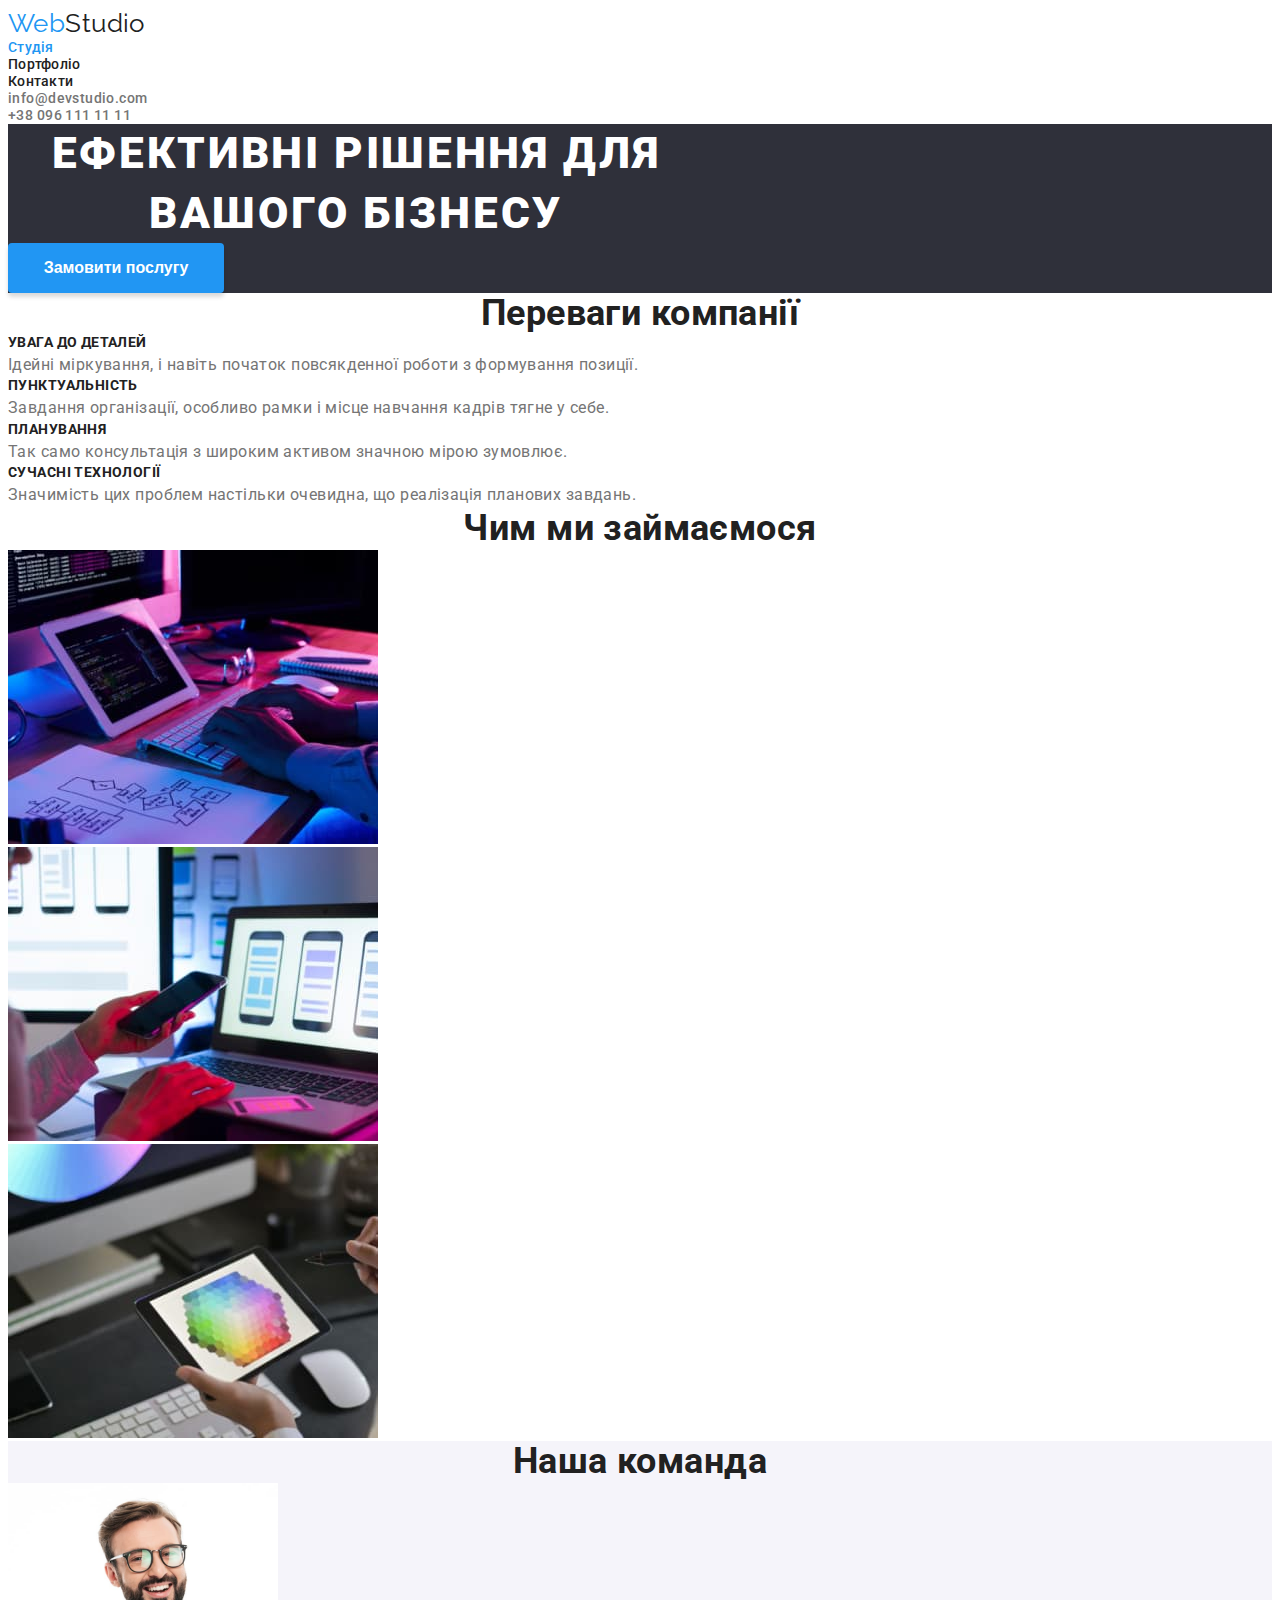
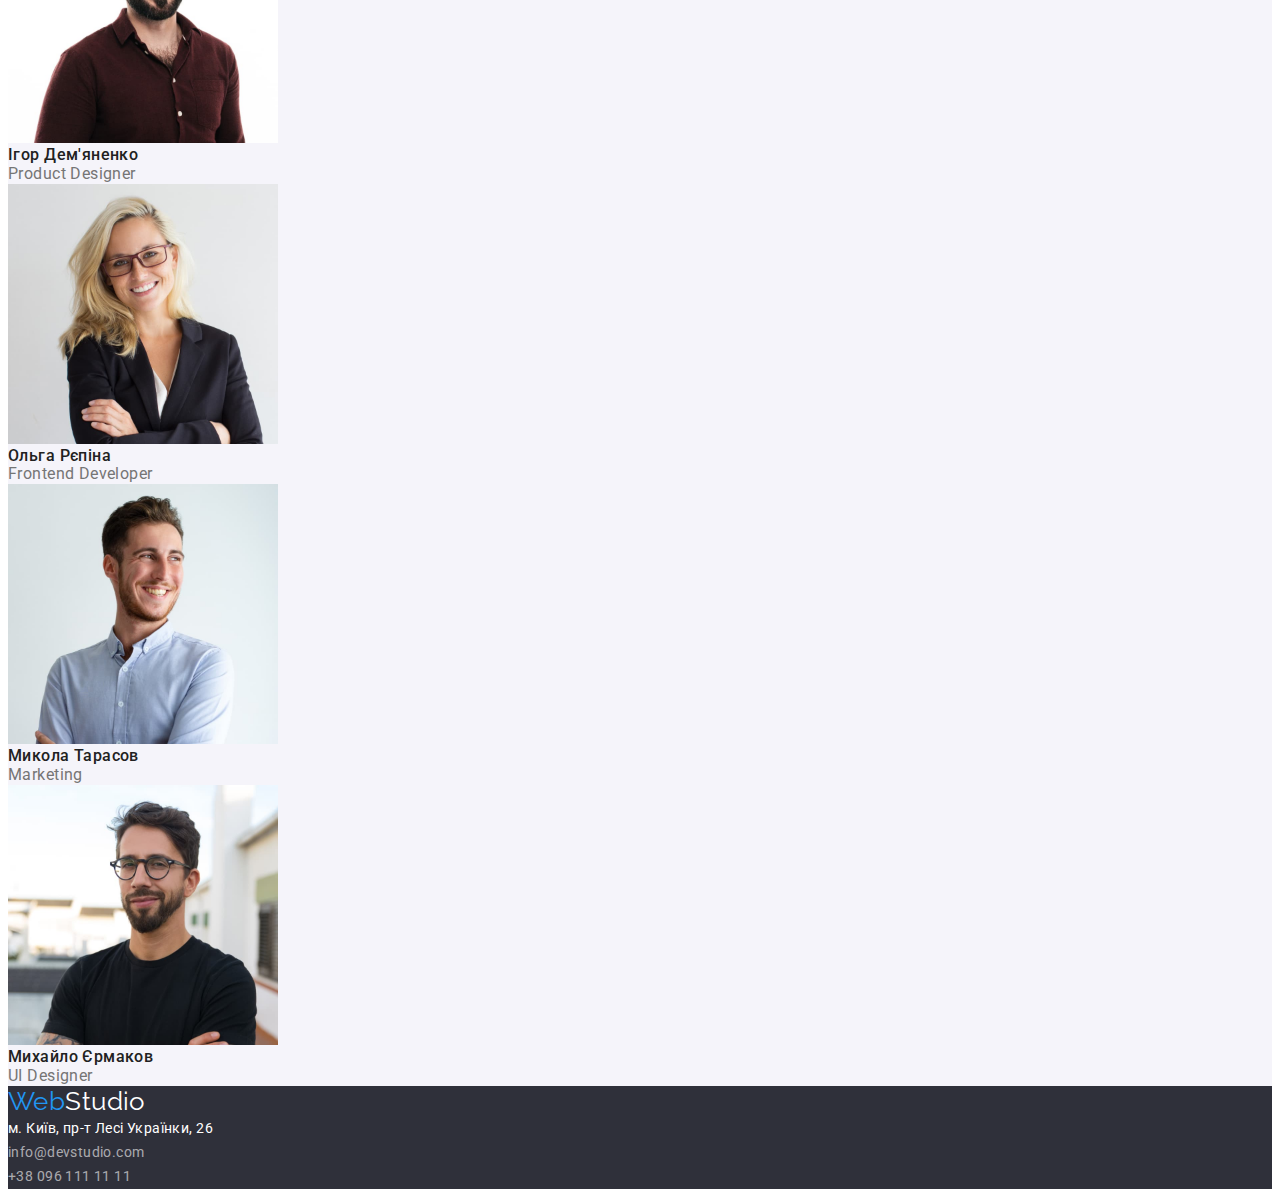
<file: index.html>
<!DOCTYPE html>
<html lang="uk">
  <head>
    <meta charset="UTF-8" />
    <meta http-equiv="X-UA-Compatible" content="IE=edge" />
    <meta name="viewport" content="width=device-width, initial-scale=1.0" />
    <title>WebStudio</title>
    <link
      href="https://fonts.googleapis.com/css2?family=Raleway:wght@700&family=Roboto:wght@400;500;700;900&display=swap"
      rel="stylesheet"
    />
    <link rel="stylesheet" href="./css/styles.css" />
  </head>
  <body>
    <header>
      <nav>
        <a href="./index.html" class="logo link"
          >Web<span class="studio-header">Studio</span>
        </a>
        <ul class="site-nav list">
          <li><a href="" class="site-link link current">Студія</a></li>
          <li>
            <a href="./portfolio.html" class="site-link link">Портфоліо</a>
          </li>
          <li><a href="" class="site-link link">Контакти</a></li>
        </ul>
      </nav>
      <ul class="auth-nav list">
        <li>
          <a href="mailto:info@devstudio.com" class="link"
            >info@devstudio.com</a
          >
        </li>
        <li><a href="tel:+380961111111" class="link">+38 096 111 11 11</a></li>
      </ul>
    </header>
    <main>
      <!-- Herou -->
      <section class="herou">
        <h1 class="herou-titel">Ефективні рішення для вашого бізнесу</h1>
        <button class="herou-button" type="button">Замовити послугу</button>
      </section>
      <!-- Company benefits -->
      <section>
        <h2 class="section-title">Переваги компанії</h2>
        <ul class="benefits list">
          <li>
            <h3 class="benefits-title">Увага до деталей</h3>
            <p class="benefits-text">
              Ідейні міркування, і навіть початок повсякденної роботи з
              формування позиції.
            </p>
          </li>
          <li>
            <h3 class="benefits-title">Пунктуальність</h3>
            <p class="benefits-text">
              Завдання організації, особливо рамки і місце навчання кадрів тягне
              у себе.
            </p>
          </li>
          <li>
            <h3 class="benefits-title">Планування</h3>
            <p class="benefits-text">
              Так само консультація з широким активом значною мірою зумовлює.
            </p>
          </li>
          <li>
            <h3 class="benefits-title">Сучасні технології</h3>
            <p class="benefits-text">
              Значимість цих проблем настільки очевидна, що реалізація планових
              завдань.
            </p>
          </li>
        </ul>
      </section>
      <!-- What do we do -->
      <section>
        <h2 class="section-title">Чим ми займаємося</h2>
        <ul class="list">
          <li>
            <img
              src="./images/coding.jpg"
              alt="Приклад написання програмного коду"
              width="370"
            />
          </li>
          <li>
            <img
              src="./images/applications.jpg"
              alt="Приклад меню додатку для смартфону"
              width="370"
            />
          </li>
          <li>
            <img
              src="./images/design.jpg"
              alt="Приклад палітри кольорів на планшеті"
              width="370"
            />
          </li>
        </ul>
      </section>
      <!-- Our team -->
      <section class="team">
        <h2 class="section-title">Наша команда</h2>
        <ul class="team list">
          <li>
            <img
              src="./images/designer.jpg"
              alt="Бородатий чоловік в окулярах і бордовій сорочці"
              width="270"
            />
            <h3 class="team-titel">Ігор Дем'яненко</h3>
            <p class="team-profession">Product Designer</p>
          </li>
          <li>
            <img
              src="./images/developer.jpg"
              alt="Дівчина в окулярах і чорному жекеті"
              width="270"
            />
            <h3 class="team-titel">Ольга Рєпіна</h3>
            <p class="team-profession">Frontend Developer</p>
          </li>
          <li>
            <img
              src="./images/marketing.jpg"
              alt="Бородатий чоловік у сірій сорочці"
              width="270"
            />
            <h3 class="team-titel">Микола Тарасов</h3>
            <p class="team-profession">Marketing</p>
          </li>
          <li>
            <img
              src="./images/uidesigner.jpg"
              alt="Бородатий чоловік в окулярах і чорній футболці"
              width="270"
            />
            <h3 class="team-titel">Михайло Єрмаков</h3>
            <p class="team-profession">UI Designer</p>
          </li>
        </ul>
      </section>
    </main>
    <!-- Footer -->
    <footer>
      <a href="./index.html" class="logo link"
        >Web<span class="stidio-footer">Studio</span></a
      >
      <address class="contact">
        <a
          href="https://goo.gl/maps/DnnFJ55b5yEKfzNg6"
          target="_blank"
          rel="noreferrer noopener"
          class="link contact-address"
          >м. Київ, пр-т Лесі Українки, 26</a
        >
        <ul class="list">
          <li>
            <a href="mailto:info@devstudio.com" class="link contact-items"
              >info@devstudio.com</a
            >
          </li>
          <li>
            <a href="tel:+380961111111" class="link contact-items"
              >+38 096 111 11 11</a
            >
          </li>
        </ul>
      </address>
    </footer>
  </body>
</html>
</file>
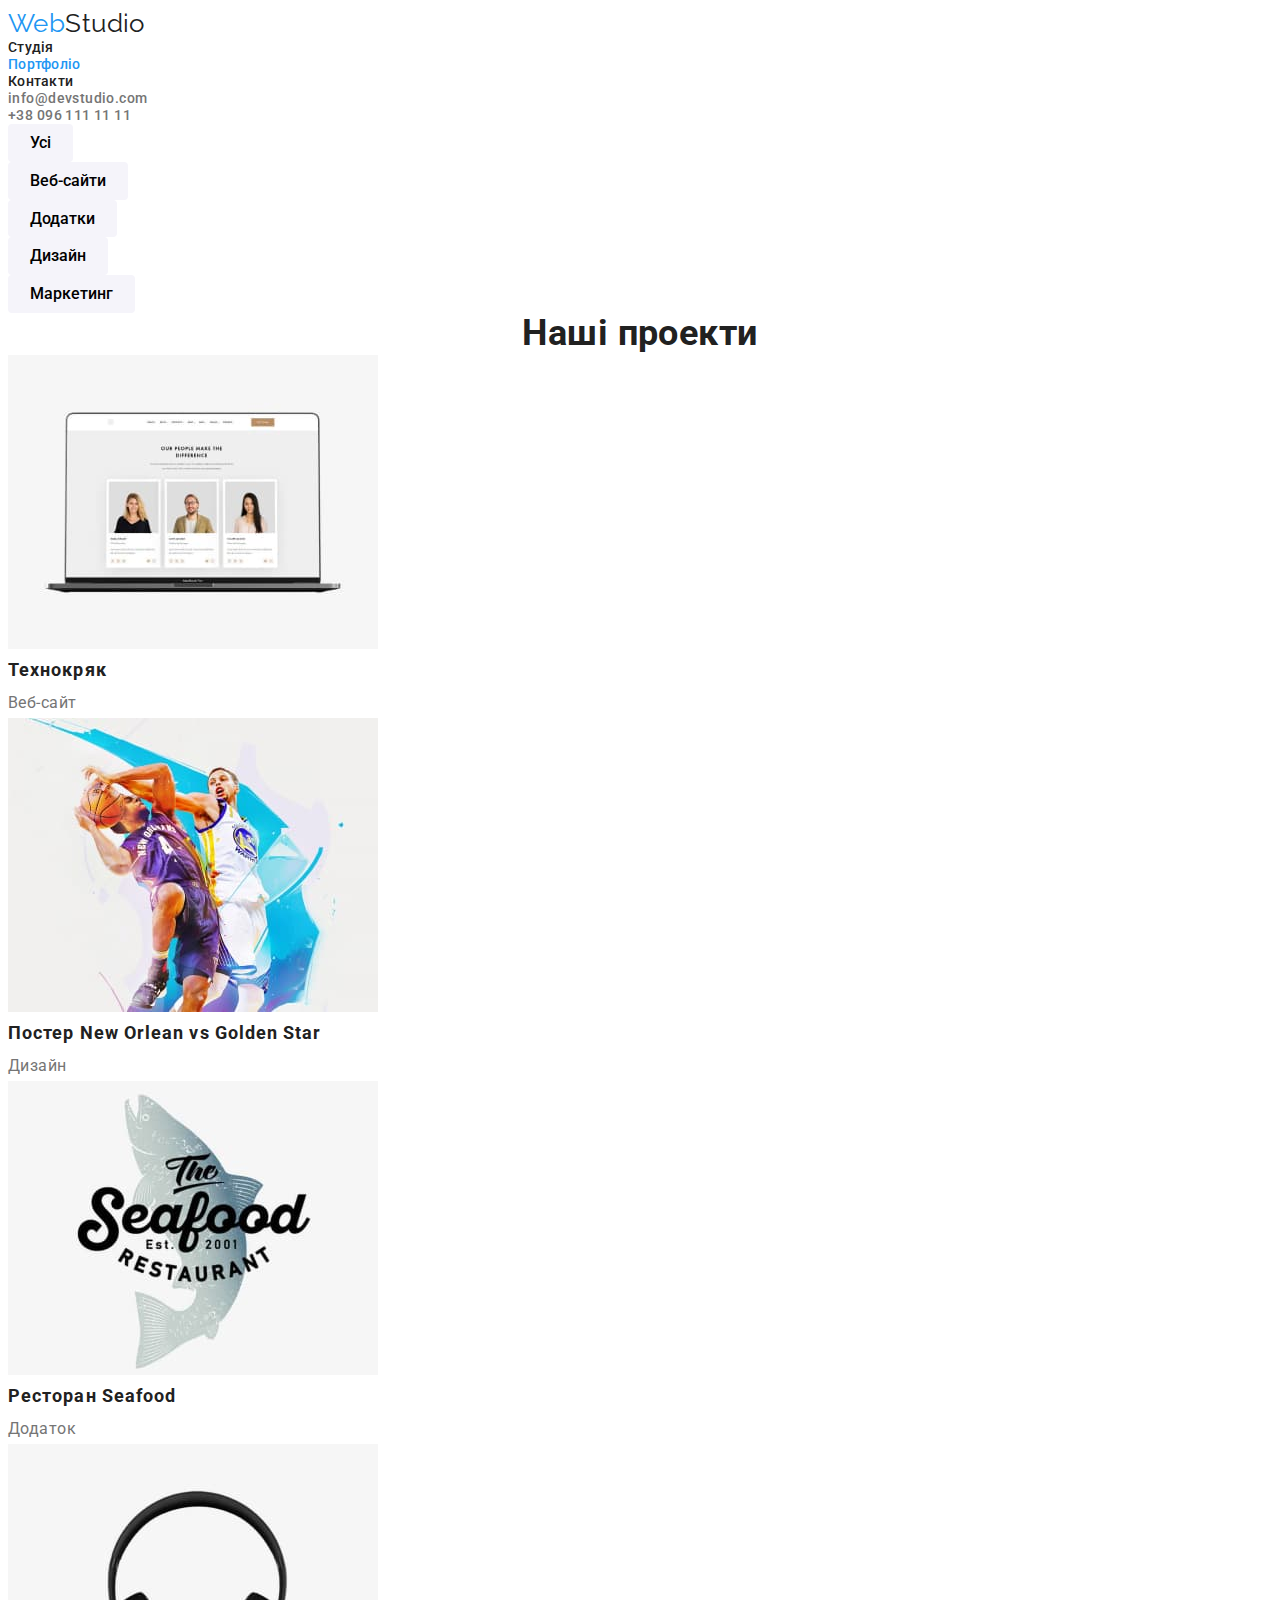
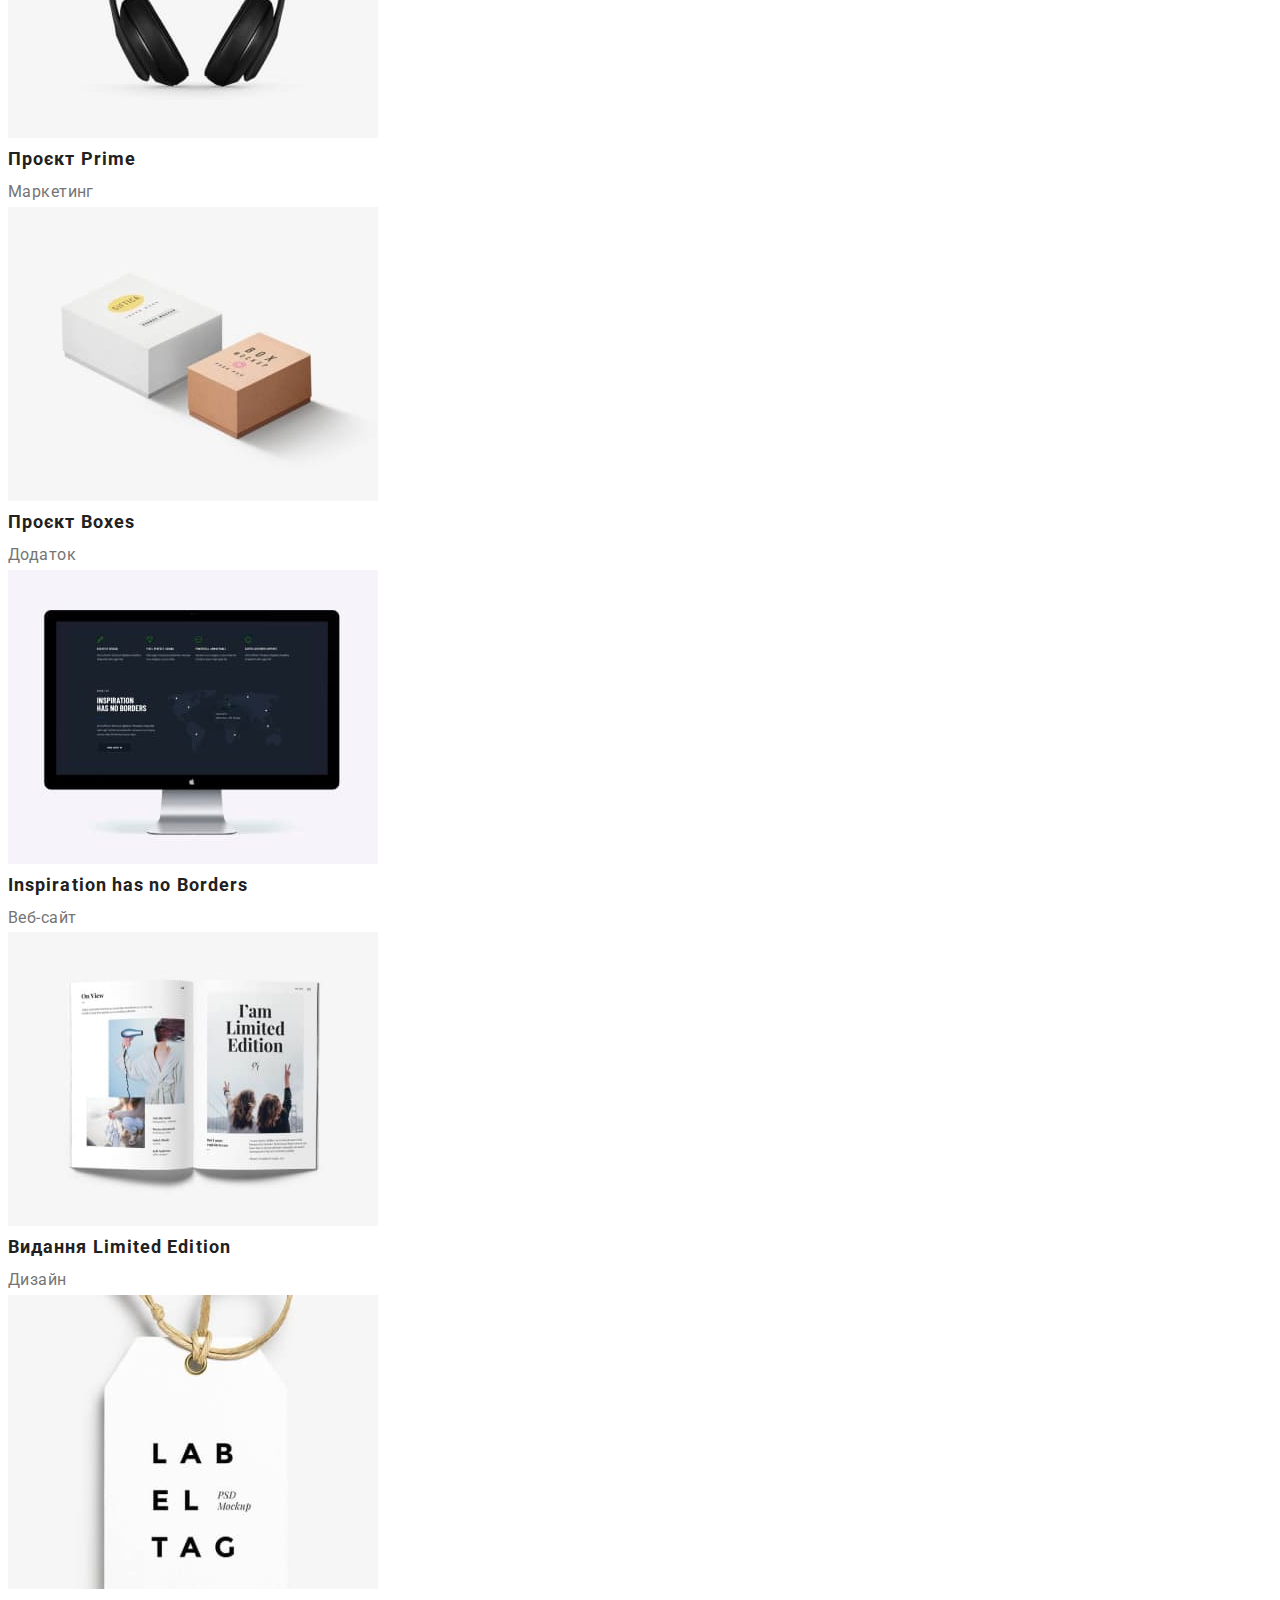
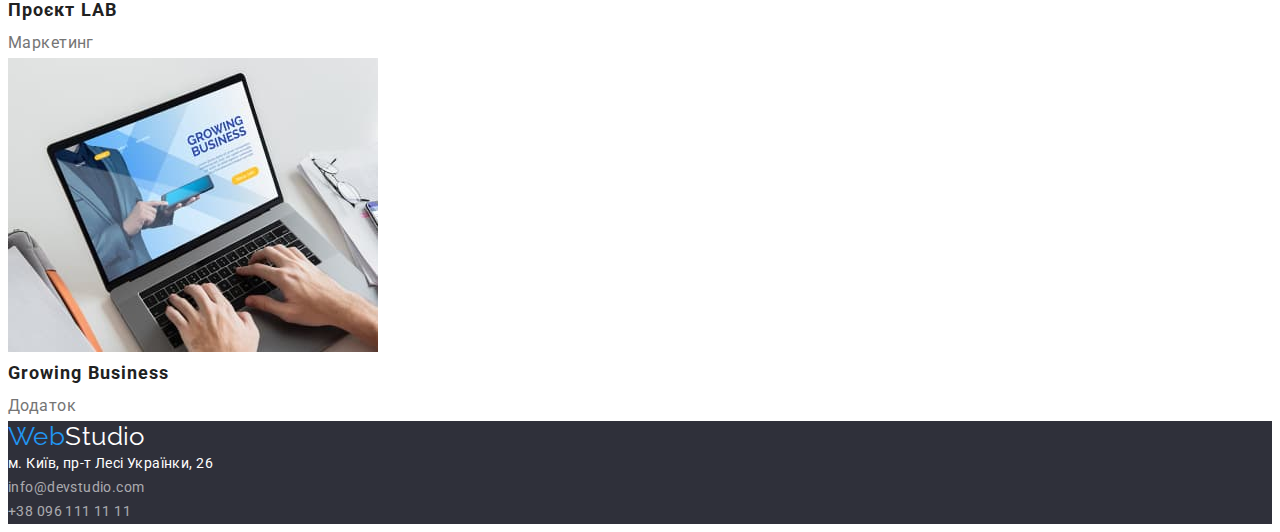
<file: portfolio.html>
<!DOCTYPE html>
<html lang="en">
  <head>
    <meta charset="UTF-8" />
    <meta http-equiv="X-UA-Compatible" content="IE=edge" />
    <meta name="viewport" content="width=device-width, initial-scale=1.0" />
    <title>Portfolio</title>
    <link
      href="https://fonts.googleapis.com/css2?family=Raleway:wght@700&family=Roboto:wght@400;500;700;900&display=swap"
      rel="stylesheet"
    />
    <link rel="stylesheet" href="./css/styles.css" />
  </head>
  <body>
    <header>
      <nav>
        <a href="./index.html" class="logo link"
          >Web<span class="studio-header">Studio</span>
        </a>
        <ul class="site-nav list">
          <li><a href="./index.html" class="site-link link">Студія</a></li>
          <li>
            <a href="./portfolio.html" class="site-link link current"
              >Портфоліо</a
            >
          </li>
          <li><a href="" class="site-link link">Контакти</a></li>
        </ul>
      </nav>
      <ul class="auth-nav list">
        <li>
          <a href="mailto:info@devstudio.com" class="link"
            >info@devstudio.com</a
          >
        </li>
        <li><a href="tel:+380961111111" class="link">+38 096 111 11 11</a></li>
      </ul>
    </header>
    <main>
      <section>
        <ul class="list">
          <li><button type="button" class="button">Усі</button></li>
          <li><button type="button" class="button">Веб-сайти</button></li>
          <li><button type="button" class="button">Додатки</button></li>
          <li><button type="button" class="button">Дизайн</button></li>
          <li><button type="button" class="button">Маркетинг</button></li>
        </ul>
        <!-- our projects -->
        <h1 class="section-title">Наші проекти</h1>
        <ul class="list">
          <li>
            <img
              src="./images/technocrat.jpg"
              alt="Ноутбук з відкритою сторінкою сайта"
              width="370"
            />
            <h3 class="project-title">Технокряк</h3>
            <p class="project-text">Веб-сайт</p>
          </li>
          <li>
            <img
              src="./images/poster.jpg"
              alt="Два гравці у баскетбол"
              width="370"
            />
            <h3 class="project-title">Постер New Orlean vs Golden Star</h3>
            <p class="project-text">Дизайн</p>
          </li>
          <li>
            <img
              src="./images/seafood.jpg"
              alt="Логотип ресторану у вигляді риби"
              width="370"
            />
            <h3 class="project-title">Ресторан Seafood</h3>
            <p class="project-text">Додаток</p>
          </li>
          <li>
            <img src="./images/prime.jpg" alt="Накладні наушники" width="370" />
            <h3 class="project-title">Проєкт Prime</h3>
            <p class="project-text">Маркетинг</p>
          </li>
          <li>
            <img
              src="./images/boxes.jpg"
              alt="Дві пакувальні коробки"
              width="370"
            />
            <h3 class="project-title">Проєкт Boxes</h3>
            <p class="project-text">Додаток</p>
          </li>
          <li>
            <img
              src="./images/inspiration.jpg"
              alt="Моноблок з відкритим сайтом"
              width="370"
            />
            <h3 class="project-title">Inspiration has no Borders</h3>
            <p class="project-text">Веб-сайт</p>
          </li>
          <li>
            <img
              src="./images/book.jpg"
              alt="Відкрита книга із текстом та зображеннями"
              width="370"
            />
            <h3 class="project-title">Видання Limited Edition</h3>
            <p class="project-text">Дизайн</p>
          </li>
          <li>
            <img src="./images/lab.jpg" alt="Лейбл компанії" width="370" />
            <h3 class="project-title">Проєкт LAB</h3>
            <p class="project-text">Маркетинг</p>
          </li>
          <li>
            <img
              src="./images/business.jpg"
              alt="Ноутбук з відкритою сторінкою сайта"
              width="370"
            />
            <h3 class="project-title">Growing Business</h3>
            <p class="project-text">Додаток</p>
          </li>
        </ul>
      </section>
    </main>
    <footer>
      <a href="./index.html" class="logo link"
        >Web<span class="stidio-footer">Studio</span></a
      >
      <address class="contact">
        <a
          href="https://goo.gl/maps/DnnFJ55b5yEKfzNg6"
          target="_blank"
          rel="noreferrer noopener"
          class="link contact-address"
          >м. Київ, пр-т Лесі Українки, 26</a
        >
        <ul class="list">
          <li>
            <a href="mailto:info@devstudio.com" class="link contact-items"
              >info@devstudio.com</a
            >
          </li>
          <li>
            <a href="tel:+380961111111" class="link contact-items"
              >+38 096 111 11 11</a
            >
          </li>
        </ul>
      </address>
    </footer>
  </body>
</html>
</file>
<file: css/styles.css>
:root {
  --ptimary-text-color: #757575;
  --secondary-text-color: #ffffff;
  --titles-text-color: #212121;
  --accent-color: #2196f3;
}
/* 
'Roboto' 400,500,700,900
'Raleway' 700,

#2196F3
#000000
основний колір тесту #757575
заливка банер+футер #2F303A
заголовки #212121
#FFFFFF
кнопка active #188CE8
фільт bgc #F5F4FA
*/
/* 
WebStudio
Site baner
Company benefits
What do we do
Our team
Footer
*/
/* 
Portfolio
 */

body {
  background-color: var(--secondary-text-color);
  color: var(--ptimary-text-color);
  font-family: "Roboto", sans-serif;
  font-size: 14px;
  letter-spacing: 0.03em;
}
.link {
  text-decoration: none;
  font-style: normal;
}
.list {
  list-style: none;
  margin: 0;
  padding: 0;
}
h1,
h2,
h3,
h4,
p {
  margin: 0;
}
.section-title {
  color: var(--titles-text-color);
  font-size: 36px;
  line-height: 1.16;
  text-align: center;
}
/* header */
.logo {
  color: var(--accent-color);
  font-family: "Raleway";
  /* font-weight: 700; */
  font-size: 26px;
  line-height: 1.19;
}
.studio-header {
  color: var(--titles-text-color);
}
.site-nav .site-link {
  color: var(--titles-text-color);
  font-weight: 500;
  line-height: 1.14;
  letter-spacing: 0.02em;
}
.site-nav .site-link.current {
  color: var(--accent-color);
}
.auth-nav a {
  color: var(--ptimary-text-color);
  font-weight: 500;
  line-height: 1.14;
}
.site-nav .site-link:hover,
.site-nav .site-link:focus,
.auth-nav a:hover,
.auth-nav a:focus,
.contact-items:hover,
.contact-items:focus {
  color: var(--accent-color);
}
/* site baner */
.herou {
  background-color: #2f303a;
}
.herou-titel {
  color: var(--secondary-text-color);
  width: 696px;
  font-weight: 900;
  font-size: 44px;
  line-height: 1.36;
  letter-spacing: 0.06em;

  text-align: center;
  text-transform: uppercase;
}
.herou-button {
  color: var(--secondary-text-color);
  background-color: var(--accent-color);
  min-width: 216px;
  padding: 10px 32px;
  cursor: pointer;
  font-weight: 700;
  font-size: 16px;
  line-height: 1.87;
  border-radius: 4px;
  border: none;
  box-shadow: 0px 4px 4px rgba(0, 0, 0, 0.15);
}
.baner-button:hover,
.baner-button:focus {
  background-color: #188ce8;
}
/* company benefits */
.benefits-title {
  color: var(--titles-text-color);
  font-size: 14px;
  line-height: 1.14;
  text-transform: uppercase;
}
.benefits-text {
  font-size: 16px;
  line-height: 1.71;
}
/* our team */
.team {
  background-color: #f5f4fa;
}
.team-titel {
  color: var(--titles-text-color);
  font-weight: 500;
  font-size: 16px;
  line-height: 1.18;
}
.team-profession {
  font-size: 16px;
  line-height: 1.18;
}
/* footer */
footer {
  background-color: #2f303a;
}
.stidio-footer {
  color: var(--secondary-text-color);
}
.contact-address {
  color: var(--secondary-text-color);
  /* font-size: 14px; */
  line-height: 1.71;
}
.contact-items {
  color: rgba(255, 255, 255, 0.6);
  /* font-size: 14px; */
  line-height: 1.71;
}

/* portfolio */
.button {
  background-color: #f5f4fa;
  padding: 6px 22px;
  cursor: pointer;
  font-family: "Roboto";
  font-weight: 500;
  font-size: 16px;
  line-height: 1.62;

  text-align: center;
  border-radius: 4px;
  border: none;
}
.button:hover,
.button:focus {
  color: var(--secondary-text-color);
  background-color: var(--accent-color);
}
/* our projects */
.project-title {
  color: var(--titles-text-color);
  font-size: 18px;
  line-height: 2;
  letter-spacing: 0.06em;
}
.project-text {
  font-size: 16px;
  line-height: 1.87;
}
</file>
